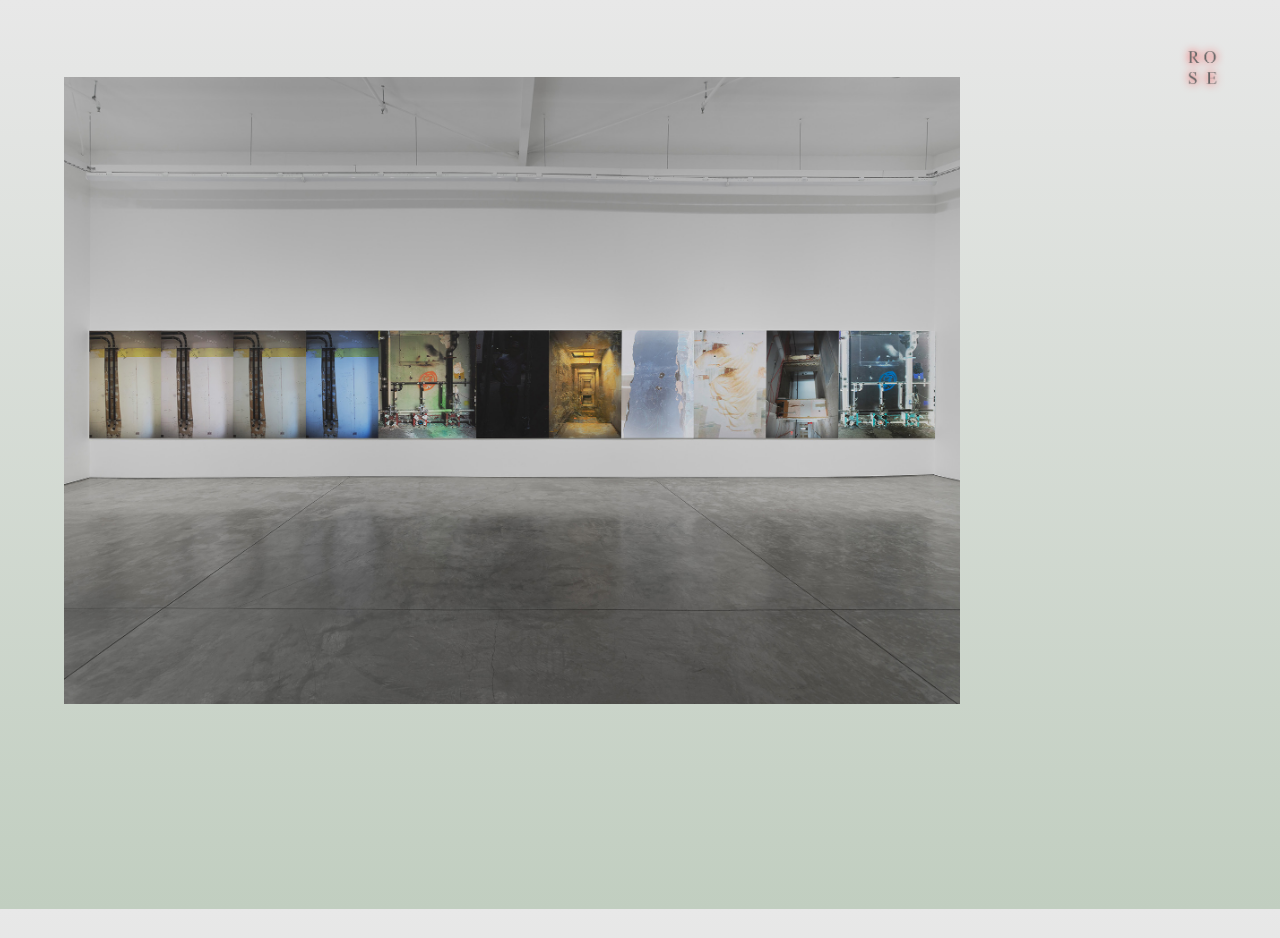
<file: index.html>
<!DOCTYPE html>
<html lang="en">
<head><meta http-equiv="Content-Type" content="text/html; charset=utf-8">
<meta name="Description" content="Rose Marcus - Selected Works">
<meta name="viewport" content="width=device-width, initial-scale=1">
<meta name="apple-mobile-web-app-status-bar-style" content="black-translucent">
<link rel="stylesheet" type="text/css" href="style.css"  id="desktop">
<link rel="icon" type="image/png" href="images/favicon-32x32.png" sizes="32x32" />
<link rel="icon" type="image/png" href="images/favicon-16x16.png" sizes="16x16" />
<script src="js/jquery-3.1.0.js"></script>
<title>Rose Marcus</title>
</head>

<body>

<! Updated October 13 2022 8:38 AM>

<div id="container">
    

<div id="rose">
<img id= "roseimg" src="images/rose.png" width="18%" class="info-tag" onclick="location.href='information.html'">
<img id= "infoimg" src="images/info.png" width="18%" onclick="location.href='information.html'">
</div>

<div id="captionbox">
</div>

<div id="background">
</div>
<div id="infotab-mobile">
<div id=rosemenu-mobile>
<div id="rose-mobile">
<img class="inforose" id= "roseimg-mobile" src="images/rose-mobile.png">
</div>
</div>
</div>





<div id="scroll">

<img src="images/Repro-01.jpg" id="image-127">
<div class="caption" id="num-127">
<i>Repro</i>, installation view<br>
</div>


<img src="images/Repro-05.jpg" id="image-126">
<div class="caption" id="num-126">
<i>Repro (detail)</i>, 2023<br>
Inkjet print on canvas <br>
59 1/4 x 40 in
</div>

<img src="images/Repro-06.jpg" id="image-125">
<div class="caption" id="num-125">
<i>Repro (detail)</i>, 2023<br>
Inkjet print, oil and varnish on canvas <br>
59 1/4 x 40 in 
</div>

<img src="images/Repro-07.jpg" id="image-124">
<div class="caption" id="num-124">
<i>Repro (detail)</i>, 2023<br>
Inkjet print on canvas<br>
59 1/4 x 40 in
</div>

<img src="images/Repro-08.jpg" id="image-123">
<div class="caption" id="num-123">
<i>Repro (detail)</i>, 2023<br>
</div>

<img src="images/Repro-09.jpg" id="image-122">
<div class="caption" id="num-122">
<i>Repro (detail)</i>, 2023<br>
inkjet print on canvas<br>
59 1/4 x 54 in
</div>

<img src="images/Repro-10.jpg" id="image-121">
<div class="caption" id="num-121">
<i>Repro (detail)</i>, 2023<br>
</div>

<img src="images/Repro-11.jpg" id="image-120">
<div class="caption" id="num-120">
<i>Repro (detail)</i>, 2023<br>
Inkjet print on canvas <br>
59 1/4 x 54 in
</div>


<img src="images/01_RM__1.jpg" id="image-119">
<div class="caption" id="num-119">
<i>Negative Bowl</i>, 2023<br>
Inkjet print on archival matte paper, PVC, wood, silk velvet<br>
25 x  18 1/2 in
</div>


<img src="images/fountain_install.jpg" id="image-118">
<div class="caption" id="num-118">
<i>Fountains</i>, installation view<br>
</div>


<img src="images/02_RM_45_1.jpg" id="image-117">
<div class="caption" id="num-117">
<i>Soldier</i>, 2022<br>
Inkjet print on archival matte paper, PVC, acrylic, steel shelf<br>
42 x 28 x 2 in.
</div>

<img src="images/03_RM__1.jpg" id="image-116">
<div class="caption" id="num-116">
<i>Pen and Ink</i> (diptych), 2022<br>
Inkjet print on archival matte canvas, silk velvet, wood <br>
27 x 40 in.
</div>  


<img src="images/04_RM_in_1.jpg" id="image-115">
<div class="caption" id="num-115">
<i>Chips</i>, 2022<br>
Inkjet print on archival matte paper, PVC, wood <br>
65 1/4 x 43 5/8 in.
</div>  

<img class="lazy" data-src="images/05_RM__1.jpg" id="image-114">
<div class="caption" id="num-114">
<i>Guys</i>, 2022<br>
Inkjet print on archival matte paper, PVC, wood <br>
42 x 28 in.
</div>


<img class="lazy" data-src="images/06_RM_nucopy.jpg" id="image-113">
<div class="caption" id="num-113">
<i>Positive Bowl</i>, 2022<br>
Inkjet print on archival matte paper, PVC, wood <br>
36 x 25 in.
</div>

<img class="lazy" data-src="images/07_RM__1.jpg" id="image-112">
<div class="caption" id="num-112">
<i>Belly</i>, 2013-2022<br>
Inkjet print on acrylic, paper, ink <br>
20 x 16 in.
</div>


<img class="lazy" data-src="images/08_RM__1.jpg" id="image-111">
<div class="caption" id="num-111">
<i>Negative Eros</i>, 2022<br>
Inkjet print on archival matte canvas, wood <BR>
54 1/8 x 37 1/2 in.
</div>


<img class="lazy" data-src="images/09_RM_45_1.jpg" id="image-110">
<div class="caption" id="num-110">
<i>Negative Bowl II</i>, 2022<br>
Inkjet print on archival matte paper, silk chiffon, acrylic, steel shelf <BR>
36 x 24 x 2 in.
</div>



<img class="lazy" data-src="images/20210830_NG-WORKS-21_PLH_cropped.jpg" id="image-106">
<div class="caption" id="num-106">
<i>Red Origin</i>, 2021<br>
Print on vinyl with no white ink on architectural glass and brackets <br>
72 x 48 in.
</div>


<img class="lazy" data-src="images/20210830_NG-WORKS-13_PLH_cropped.jpg" id="image-103">
<div class="caption" id="num-103">
<i>2021</i>, 2021<br>
Print on vinyl vinyl with no white ink adhered to architectural glass, frame, 12 x 8 inches.
</div>


 <img class="lazy" data-src="images/rose.jpg" id="image-102">
<div class="caption" id="num-102">
<i>Rose</i>, 2019<br>
Inkjet print, PVC, plexiglass, enamel, velvet<br>
72 x 48 x 1-1/2 in. 
</div>

 <img class="lazy" data-src="images/rose 45.jpg" id="image-101">
<div class="caption" id="num-101">
<i>Rose</i> <br> 
</div>

 <img class="lazy" data-src="images/rose detail.jpg" id="image-100">
<div class="caption" id="num-100">
<i>Rose</i> <br>
</div>

 <img class="lazy" data-src="images/tigers eye.jpg" id="image-99">
<div class="caption" id="num-99">
<i>Tigers Eye</i>, 2019<br>
Inkjet print, PVC, silk chiffon, plywood, screws, tempered glass<br>
52 x 44 x 1-8 in. 
</div>

 <img class="lazy" data-src="images/dove tail joint.jpg" id="image-98">
<div class="caption" id="num-98">
<i>Dove Tail Joint</i>, 2019<br>
Inkjet print, PVC, tempered glass, artist mahogany frame<br>
77-1/2 x 48 x 1 in. 
</div>

 <img class="lazy" data-src="images/dove tail joint detail.jpg" id="image-97">
<div class="caption" id="num-97">
<i>Dove Tail Joint</i> <br>
</div>


 <img class="lazy" data-src="images/hang.jpg" id="image-95">
<div class="caption" id="num-95">
<i>Hang</i>, 2019<br>
Inkjet print, PVC, silk chiffon, screws, tape, marker, plexiglass, artist mahogany frame<br>
51 x 54-1/2 x 2-1/8 in. 
</div>

 <img class="lazy" data-src="images/hang detail 1.jpg" id="image-94">
<div class="caption" id="num-94">
<i>Hang</i> <br>
</div>

 <img class="lazy" data-src="images/eros.jpg" id="image-93">
<div class="caption" id="num-93">
<i>Eros</i>, 2019<br>
Inkjet print, PVC, silk velvet <br>
71-3/4 x 48-1/4 x 1-3/8 in. 
</div>

 <img class="lazy" data-src="images/eros 45.jpg" id="image-92">
<div class="caption" id="num-92">
<i>Eros</i> <br>
</div>

 <img class="lazy" data-src="images/discrimination and harass.jpg" id="image-91">
<div class="caption" id="num-91">
<i>Discrimination and Harass</i>, 2019<br>
Inkjet print, PVC, plexiglass, duct tape, artist mahogany frame<br>
64-1/4 x 52-3/8 x 2 in. 
</div>

 <img class="lazy" data-src="images/discrimination and harass detail.jpg" id="image-90">
<div class="caption" id="num-90">
<i>Discrimination and Harass</i> <br>
</div>

 <img class="lazy" data-src="images/bust.jpg" id="image-89">
<div class="caption" id="num-89">
<i>Bust</i>, 2019<br>
Inkjet print, PVC, silk chiffon, plywood, screws, tempered glass<br>
72 x 48 x 1-1/2 in. 
</div>

<img class="lazy" data-src="images/bust detail 1.jpg" id="image-88">
<div class="caption" id="num-88">
<i>Bust</i>, 2019<br>
Inkjet print, PVC, silk chiffon, plywood, screws, tempered glass<br>
72 x 48 x 1-1/2 in. 
</div>

<img class="lazy" data-src="images/bust detail 2.jpg" id="image-87">
<div class="caption" id="num-87">
<i>Bust</i>, 2019<br>
</div>

<img class="lazy" data-src="images/bust detail 3.jpg" id="image-86">
<div class="caption" id="num-86">
<i>Bust</i>, 2019<br> 
</div>

<img class="lazy" data-src="images/twist.jpg" id="image-104">
<div class="caption" id="num-104">
<i>Twist</i>, 2019<br>
Inkjet print, PVC, plexiglass screws, silk velvet<br>
60 x 40 x 1-1/2 in. 
</div>

<img class="lazy" data-src="images/twist 45.jpg" id="image-103">
<div class="caption" id="num-103">
<i>Twist</i> <br>
</div>

<img class="lazy" data-src="images/twist detail.jpg" id="image-85">
<div class="caption" id="num-85">
<i>Twist</i> <br>
</div>

 <img class="lazy" data-src="images/square hole round peg.jpg" id="image-82">
<div class="caption" id="num-82">
<i>Square hole, round peg</i>, 2019<br>
Inkjet print, PVC, silk velvet, tempered glass<br>
72 x 48 x 1-1/2 in. 
</div>

 <img class="lazy" data-src="images/square hole round peg detail.jpg" id="image-81">
<div class="caption" id="num-81">
<i>Square hole, round peg</i>
</div>

  <img class="lazy" data-src="images/nike.jpg" id="image-80">
<div class="caption" id="num-80">
<i>Nike</i>, 2019<br>
Inkjet print, PVC, plywood, enamel, tempered glass<br>
67-1/4 x 49 x 1-3/8 in. 
</div>


<img class="lazy" data-src="images/nike detail 3.jpg" id="image-78">
<div class="caption" id="num-78">
<i>Nike</i> detail<br>
</div>

<img class="lazy" data-src="images/born again.jpg" id="image-77">
<div class="caption" id="num-77">
<i>Born Again</i>, 2019<br>
Inkjet print, pvc, mahogany artist frame<br>
38-3/4 x 28-7/8 x 2 in.
</div>


<img class="lazy" data-src="images/born again detail 2.jpg" id="image-75">
<div class="caption" id="num-75">
<i>Born Again</i> detail<br>
</div>

<img class="lazy" data-src="images/spur.jpg" id="image-74">
<div class="caption" id="num-74">
<i>Spur</i>, 2019<br>
Inkjet print on adhesive vinyl, glass, screws, OSB, mahogany<br>
78 1/2 x 54 x 3/8 in. 
</div>

<img class="lazy" data-src="images/mahoganny.jpg" id="image-72">
<div class="caption" id="num-72">
<i>Mahoganny</i>, 2019<br>
Inkjet print, glass, wood frame<br>
40 x 30 in.
</div>

<img class="lazy" data-src="images/tail.jpg" id="image-71">
<div class="caption" id="num-71">
<i>Tail</i>, 2019<br>
Inkjet print on adhesive vinyl, expanded PVC, interleaving agent, glass, mahogany<br>
75 3/8 x 51 1/2 in. 
</div>

 <img class="lazy" data-src="images/tail_(branch).jpg" id="image-70">
<div class="caption" id="num-70">
Detail Tail
</div>

 <img class="lazy" data-src="images/tail_(tail).jpg" id="image-69">
<div class="caption" id="num-69">
Detail Tail
</div>

<img class="lazy" data-src="images/with_out.jpg" id="image-68">
<div class="caption" id="num-68">
<i>With Out</i>, 2019<br>
Inkjet print on adhesive vinyl, pvc, silk velvet, glass, interleaving agent, iron frame<br>
76 x 49 in. 
</div>

<img class="lazy" data-src="images/figure_eight_knot.jpg" id="image-67">
<div class="caption" id="num-67">
<i>Figure Eight Knot</i>, 2018<br>
inkjet print on adhesive vinyl, velvet<br>
73 x 49 in. 
</div>

<img class="lazy" data-src="images/kore_core.jpg" id="image-66">
<div class="caption" id="num-66">
<i>Kore, Core</i>, 2018<br>
inkjet print on adhesive vinyl, plexiglass<br>
73 x 49 in. 
</div>

 <img class="lazy" data-src="images/kore_(core)_(face).jpg" id="image-65">
<div class="caption" id="num-65">
Detail Kore, Core
</div>

 <img class="lazy" data-src="images/kore_(core)_(right).jpg" id="image-64">
<div class="caption" id="num-64">
Detail Kore, Core
</div>

 <img class="lazy" data-src="images/kore_(core)_(top).jpg" id="image-63">
<div class="caption" id="num-63">
Detail Kore, Core
</div>

<img class="lazy" data-src="images/30000_pounds.jpg" id="image-62">
<div class="caption" id="num-62">
<i>35,000 Pounds</i>, 2018<br>
inkjet print on adhesive vinyl, plexiglass<br>
96 x 60.5 in. 
</div>

 <img class="lazy" data-src="images/35,000_pounds_(abstract_1).jpg" id="image-61">
<div class="caption" id="num-61">
Detail 35,000 Pounds
</div>

<img class="lazy" data-src="images/35,000_pounds_(blue_line).jpg" id="image-60">
<div class="caption" id="num-60">
Detail 35,000 Pounds
</div>

<img class="lazy" data-src="images/star.jpg" id="image-59">
<div class="caption" id="num-59">
<i>Star</i>, 2018<br>
inkjet print on adhesive vinyl, glass<br>
73 x 49 in. 
</div>

 <img class="lazy" data-src="images/star_(butt).jpg" id="image-58">
<div class="caption" id="num-58">
Detail Star
</div>

 <img class="lazy" data-src="images/star_(hand).jpg" id="image-57">
<div class="caption" id="num-57">
Detail Star
</div>

 <img class="lazy" data-src="images/star_(left).jpg" id="image-56">
<div class="caption" id="num-56">
Detail Star
</div>

 <img class="lazy" data-src="images/star_(middle).jpg" id="image-55">
<div class="caption" id="num-55">
Detail Star
</div>

<img class="lazy" data-src="images/kore_stage.jpg" id="image-54">
<div class="caption" id="num-54">
<i>Kore, Stage</i>, 2018<br>
inkjet print on adhesive vinyl, glass<br>
50 x 40 in. 
</div>

<img class="lazy" data-src="images/gw (double you).jpg" id="image-53">
<div class="caption" id="num-53">
<i>GW (Double You)</i>, 2017<br>
inkjet print on adhesive vinyl, plexiglass, velvet<br>
69 x 67 in. 
</div>

<img class="lazy" data-src="images/gw (double you)_detail.jpg" id="image-52">
<div class="caption" id="num-52">
Detail GW (Double You)
</div>

<img class="lazy" data-src="images/gw_(double_you)_(bottom).jpg" id="image-51">
<div class="caption" id="num-51">
Detail GW (Double You)
</div>


<img class="lazy" data-src="images/gw (oi).jpg" id="image-50">
<div class="caption" id="num-50">
<i>GW (O I)</i>, 2017<br>
inkjet print on adhesive vinyl, plexiglass, velvet<br>
49 x 66 in. 
</div>

<img class="lazy" data-src="images/gw_(oi)_(detail_1).jpg" id="image-49">
<div class="caption" id="num-49">
Detail GW_(OI)
</div>

<img class="lazy" data-src="images/gw_(oi)_(tire).jpg" id="image-48">
<div class="caption" id="num-48">
Detail GW_(OI)
</div>

<img class="lazy" data-src="images/tony tory model.jpg" id="image-47">
<div class="caption" id="num-47">
<i>Tony (Tory)</i>, 2017<br>
Inkjet print on adhesive vinyl, pvc, plexi-glass, silk chiffon, iron frame<br>
65.5 x 49.5 in.
</div>

<img class="lazy" data-src="images/tony_(tory)_(face).jpg" id="image-46">
<div class="caption" id="num-46">
Detail Tony (Tory)
</div>

<img class="lazy" data-src="images/tony_(tory)_(detail_left).jpg" id="image-45">
<div class="caption" id="num-45">
Detail Tony (Tory)
</div>

<img class="lazy" data-src="images/tony_(tory)_(detail_right).jpg" id="image-44">
<div class="caption" id="num-44">
Detail Tony (Tory)
</div>

<img class="lazy" data-src="images/tony_(her).jpg" id="image-43">
<div class="caption" id="num-43">
<i>Tony (Her)</i>, 2017<br>
Inkjet print on adhesive vinyl, plexiglass, pvc, velvet and angle iron frame<br>
73 x 49 in. 
</div>

<img class="lazy" data-src="images/imagine_(fall).jpg" id="image-42">
<div class="caption" id="num-42">
<i>Imagine (fall)</i>, 2016<br>
pvc, glass, inkjet print on adhesive vinyl, aluminum frame<br>
96 x 72 in.
</div>

<img class="lazy" data-src="images/central_park_(bench_man).jpg" id="image-41">
<div class="caption" id="num-41">
<i>Central Park (Bench Man)</i>, 2017<br>
Inkjet print on adhesive vinyl, pvc and velvet with iron frame<br>
85 x 85 in. 
</div>


<img class="lazy" data-src="images/imagine_(legs_2).jpg" id="image-40">
<div class="caption" id="num-40">
<i>Imagine (Legs II)</i>, 2017<br>
Inkjet print on adhseive vinyl, pvc, silk velvet<br>
97 x 49 in. 
</div>

<img class="lazy" data-src="images/mass_moca.jpg" id="image-39">
<div class="caption" id="num-39">
<i>In the Abstract</i><br> 
group exhibition curated by Susan Cross<br>
Mass MoCA, North Adams, MA 2017 
</div>

<img class="lazy" data-src="images/frieze_london.jpg" id="image-38">
<div class="caption" id="num-38">
Frieze London, solo presentation<br> 
Night Gallery<br>
London, England 2016
</div>

<img class="lazy" data-src="images/imagine_(fields_2).jpg" id="image-37">
<div class="caption" id="num-37">
<i>Imagine (Fields II)</i>, 2017<br>
inkjet print with no white ink on glass, aluminum frame<br>
73 x 49 in. 
</div>

<img class="lazy" data-src="images/imagine_(fields).jpg" id="image-36">
<div class="caption" id="num-36">
<i>Imagine (Fields I)</i>, 2017<br>
inkjet print with no white ink on glass, aluminum frame<br>
73 x 49 in. 
</div>

<img class="lazy" data-src="images/no_title.jpg" id="image-35">
<div class="caption" id="num-35">
</div>

<img class="lazy" data-src="images/imagine_(watch).jpg" id="image-33">
<div class="caption" id="num-33">
<i>Imagine (watch)</i>, 2016<br>
glass, inkjet print with no white ink, aluminum frame<br>
72 x 48 in.
</div>


<img class="lazy" data-src="images/imagine_(heel_2).jpg" id="image-32">
<div class="caption" id="num-32">
<i>Imagine (heel) II</i>, 2016<br>
glass, inkjet print with no white ink and adhesive vinyl, aluminum frame
<br>
72 x 48 in.
</div>



<img class="lazy" data-src="images/imagine_(race).jpg" id="image-30">
<div class="caption" id="num-30">
<i>Imagine (race)</i>, 2016<br>
pvc, plexiglass, silk, inkjet print on adhesive vinyl, iron frame<br>
72 x 48 in.
</div>


<img class="lazy" data-src="images/imagine_(legs).jpg" id="image-29">
<div class="caption" id="num-29">
<i>Imagine (legs)</i>, 2016<br>
pvc, velvet, leather, silk, Inkjet print on adhesive vinyl, iron frame<br>
72 x 48 in.
</div>


<img class="lazy" data-src="images/imagine.jpg" id="image-28">
<div class="caption" id="num-28">
<i>Imagine</i><br> 
solo exhibition at And Now<br>
Dallas TX , 2016
</div>


<img class="lazy" data-src="images/imagine_install.jpg" id="image-27">
<div class="caption" id="num-27">
<i>Imagine</i><br> 
solo exhibition at And Now<br>
Dallas TX , 2016
</div>


<img class="lazy" data-src="images/imagine_diptyque.jpg" id="image-26">
<div class="caption" id="num-26">
<i>Imagine</i><br> 
solo exhibition at And Now<br>
Dallas TX , 2016
</div>

<img class="lazy" data-src="images/andnow_jan2016_027.jpg" id="image-119">
<div class="caption" id="num-119">
<i>Imagine</i><br> 
solo exhibition at And Now<br>
Dallas TX , 2016
</div>



<img class="lazy" data-src="images/central_park_(umbrella).jpg" id="image-25">
<div class="caption" id="num-25">
<i>Central Park (Umbrella)</i>, 2017<br>
inkjet print on adhesive vinyl, plexiglass, pvc, silk chiffon<br>
49 x 73 in.
</div>


<img class="lazy" data-src="images/met_(muse_with_hardware).jpg" id="image-24">
<div class="caption" id="num-24">
<i> Met (Muse with hardware)</i>, 2016<br>
Inkjet print on plexi with no white ink and aluminum frame<br>
50-1/2 x 74-1/2 in
</div>


<img class="lazy" data-src="images/met_(muse_with_dream).jpg" id="image-23">
<div class="caption" id="num-23">
<i> Met (Muse with dream)</i>, 2016<br>
Inkjet print on plexi with no white ink and aluminum frame<br>
49-1/2 x 33-1/2 in.
</div>


<img class="lazy" data-src="images/met_(flight_with_ii).jpg" id="image-22">
<div class="caption" id="num-22">
<i> Met (Flight with II)</i>, 2016<br>
Inkjet print on plexi with no white ink and aluminum frame<br>
74-1/2 x 50-1/2 in.
</div>


<img class="lazy" data-src="images/met_(flight_with).jpg" id="image-21">
<div class="caption" id="num-21">
<i> Met (Flight with)</i>, 2016<br>
Inkjet print on plexi with no white ink and aluminum frame<br>
74-1/2 x 50-1/2 in.
</div>


<img class="lazy" data-src="images/met_(flight_with_everything).jpg" id="image-20">
<div class="caption" id="num-20">
<i> Met (Fight with everything)</i>, 2016<br>
Inkjet print on plexi with no white ink and aluminum frame<br>
74-1/2 x 50-1/2 in.
</div>


<img class="lazy" data-src="images/met_(plinth).jpg" id="image-19">
<div class="caption" id="num-19">
<i> Met (plinth)</i>, 2016<br>
Inkjet print on plexi with no white ink and aluminum frame<br>
33-1/2 x 49-1/2 in
</div>


<img class="lazy" data-src="images/taxi.jpg" id="image-18">
<div class="caption" id="num-18">
<i>Taxi</i>, 2016<br>
Inkjet print on adhesive vinyl, Sintra, weather stripping and silk<br>
50 x 48 in.
</div>


<img class="lazy" data-src="images/imagine_(three_riders_3).jpg" id="image-17">
<div class="caption" id="num-17">
<i>Imagine (Three Riders III)</i>, 2016<br>
Inkjet print on adhesive vinyl, Sintra, silk on iron frame<br>
</div>


<img class="lazy" data-src="images/imagine_(corots_field_2).jpg" id="image-16">
<div class="caption" id="num-16">
<i>Imagine (Corot's Field #2)</i>, 2017<br>
inket print with no white ink on glass, poster frame<br>
8 x 12 in.
</div>


<img class="lazy" data-src="images/imagine_(corots_field_1).jpg" id="image-15">
<div class="caption" id="num-15">
<i>Imagine (Corot's Field #2)</i>, 2017<br>
inket print with no white ink on glass, poster frame<br>
8 x 12 in.
</div>


<img class="lazy" data-src="images/central_park_(three_riders_motherwell).jpg" id="image-14">
<div class="caption" id="num-14">
<i>Central Park (Three Riders, Motherwell)</i>, 2015<br>
Inkjet print on adhesive vinyl, BC plywood, silk chiffon, plexiglass<br>
72 x 60 in. 
</div>


<img class="lazy" data-src="images/central_park_(arm_arc).jpg" id="image-13">
<div class="caption" id="num-13">
<i>Central Park (Arm arc)</i>, 2015<br>
Inkjet print on adhesive vinyl, BC plywood, silk chiffon<br>
60 x 48 in.
</div>


<img class="lazy" data-src="images/central_park_(imagine_with_girls).jpg" id="image-12">
<div class="caption" id="num-12">
<i>Central Park (Imagine with girls)</i>, 2015<br>
inkjet print on adhesive vinyl, bc plywood, plexiglass, weather stripping<br>
72 x 48 in. 
</div>


<img class="lazy" data-src="images/the_four_seasons_install.jpg" id="image-11">
<div class="caption" id="num-11">
<i>The Four Seasons</i><br> 
solo exhibition at Night Gallery<br>
Los Angeles, CA, 2015
</div>


<img class="lazy" data-src="images/seagrams_(camera).jpg" id="image-10">
<div class="caption" id="num-10">
<i>Seagrams (Camera)</i>, 2015<br>
Inkjet print on adhesive vinyl, BC plywood<br>
60 x 48 in. 
</div>


<img class="lazy" data-src="images/seagrams_(couple_memory).jpg" id="image-9">
<div class="caption" id="num-9">
<i>Seagrams (couple memory)</i>, 2015<br>
Inkjet print on adhesive vinyl, BC plywood<br>
72 x 48 in. 
</div>



<img class="lazy" data-src="images/central_park_(two_walkers_three_kinds_of_marks).jpg" id="image-8">
<div class="caption" id="num-8">
<i>Central Park (two walkers, three kinds of marks)</i>, 2015<br>
Inkjet print on adhesive vinyl, BC plywood, silk two-tone velvet<br>
48 x 36 in
</div>
 

<img class="lazy" data-src="images/the_four_seasons_install_2.jpg" id="image-7">
<div class="caption" id="num-7">
<i>The Four Seasons</i><br> 
solo exhibition at Night Gallery<br>
Los Angeles, CA, 2015
</div>

<img class="lazy" data-src="images/no_title_2.jpg" id="image-6">
<div class="caption" id="num-6">
</div>


<img class="lazy" data-src="images/seagrams_(couple).jpg" id="image-5">
<div class="caption" id="num-5">
<i>Seagrams (Couple)</i>, 2015<br>
Inkjet print on adhesive vinyl, BC plywood, sintra, silk chiffon<br>
72 x 48 in
</div>

<img class="lazy" data-src="images/central_park_(nice_work).jpg" id="image-4">
<div class="caption" id="num-4">
<i>Central Park (Nice Work)</i>, 2015<br>
Inkjet print on adhesive vinyl, BC plywood, two-tone silk velvet<br>
60 x 48 in. 
</div>

<img class="lazy" data-src="images/the_four_seasons_install_3.jpg" id="image-3">
<div class="caption" id="num-3">
<i>The Four Seasons</i><br> 
solo exhibition at Night Gallery<br>
Los Angeles, CA, 2015
</div>

<img class="lazy" data-src="images/central_park_(winter_monument).jpg" id="image-2">
<div class="caption" id="num-2">
<i>Central Park (Winter monument)</i>, 2015<br>
Inkjet print on adhesive vinyl, BC plywood, plexiglass<br>
48 x 42 in. 
</div>


<img class="lazy" data-src="images/seagrams_(glasses).jpg" id="image-1">
<div class="caption" id="num-1">
<i>Seagrams (Glasses)</i>, 2015<br>
Adhesive vinyl on freestanding wall<br>
96 x 126 x 14.5 in. 
</div>


<img class="lazy" data-src="images/IMG_5803_1.jpg" id="image-120">
<div class="caption" id="num-120">
<i>At Your Fingertips</i>, solo exhibition at David Peterson Gallery, Minneapolis, MN, 2014<br>
</div>


<img class="lazy" data-src="images/IMG_5811_6.jpg" id="image-121">
<div class="caption" id="num-121">
<i>At Your Fingertips</i>, solo exhibition at David Peterson Gallery, Minneapolis, MN, 2014<br>
</div>

<img class="lazy" data-src="images/IMG_5796.jpg" id="image-122">
<div class="caption" id="num-122">
<i>Waiting profile (getting/putting a lid on it)</i>, 2014<br>
Inkjet print on bond paper, frame, black velvet, dimensions variable<br>
</div>

<img class="lazy" data-src="images/IMG_5816.jpg" id="image-123">
<div class="caption" id="num-123">
<i>Waiting profile (shouldering)</i>, 2014<br>
Inkjet print on bond paper, frame, black velvet, dimensions variable<br>
</div>

<img class="lazy" data-src="images/IMG_5786_4.jpg" id="image-124">
<div class="caption" id="num-124">
<i>Smoking profile (The Witch)</i>, 2014<br>
Broomsticks, aluminum foil, shoe polish, silver leaf, metallic pigment, MDF<br>
</div>


<img class="lazy" data-src="images/IMG_5778_3.jpg" id="image-125">
<div class="caption" id="num-125">
<i>Lost Gloves 2013-2014</i>, 2014<br> 17 found gloves<br>
</div>

<img class="lazy" data-src="images/EPFP-0.jpg" id="image-126">
<div class="caption" id="num-126">
<i>March</i>, solo exhibition at Eli Ping Frances Perkins, New York, NY, 2014<br>
</div>

<img class="lazy" data-src="images/EPFP-01.jpg" id="image-127">
<div class="caption" id="num-127">
<i>Burghers</i>, 2014,
<br>inkjet print on adhesive vinyl, 53 x 80 in<br>
</div>

<img class="lazy" data-src="images/EPFP-02.jpg" id="image-128">
<div class="caption" id="num-128">
<i>We are on it working ground up</i>, 2014<br> inkjet print on adhesive vinyl, 80 x 53 in<br>
</div>

<img class="lazy" data-src="images/EPFP-03.jpg" id="image-129">
<div class="caption" id="num-129">
<i>Observation deck</i>, 2014<br> inkjet print on adhesive vinyl, 53 x 80 in<br>
</div>


<img class="lazy" data-src="images/KMG-01.jpg" id="image-130">
<div class="caption" id="num-130">
<i>Empire</i>, solo exhibition at Know More Games, New York, NY, 2014<br>
</div>

<img class="lazy" data-src="images/KMG-02.jpg" id="image-131">
<div class="caption" id="num-131">
<i>Empire</i>, solo exhibition at Know More Games, New York, NY, 2014<br>
</div>

<img class="lazy" data-src="images/owt_(soft_walk).jpg" id="image-31">
<div class="caption" id="num-31">
<i>OWT (Soft Walk)</i>, 2014<br>
Inkjet print on paper, aluminum frame<br>
36 x 24 in.
</div>

<img class="lazy" data-src="images/WE-1.jpg" id="image-134">
<div class="caption" id="num-134">
<i>Wits End<i>, solo exhibition at Eli Ping, New York, NY, 2012<br>
</div>


<img class="lazy" data-src="images/WE-2.jpg" id="image-135">
<div class="caption" id="num-135">
<i>Wits End<i>, solo exhibition at Eli Ping, New York, NY, 2012<br>
</div>


<img class="lazy" data-src="images/WE-3.jpg" id="image-136">
<div class="caption" id="num-136">
<i>Wits End<i>, solo exhibition at Eli Ping, New York, NY, 2012<br>
</div>

<img class="lazy" data-src="images/WE-4.jpg" id="image-137">
<div class="caption" id="num-137">
<i>Wits End<i>, solo exhibition at Eli Ping, New York, NY, 2012<br>
</div>


<img class="lazy" data-src="images/Wits-End-03.jpg" id="image-139">
<div class="caption" id="num-139">
<i>Wits End<i>, solo exhibition at Eli Ping, New York, NY, 2012<br>
</div>

<img class="lazy" data-src="images/Wits-End-02.jpg" id="image-140">
<div class="caption" id="num-140">
<i>Wits End<i>, solo exhibition at Eli Ping, New York, NY, 2012<br>
</div>

<img class="lazy" data-src="images/Wits-End-01.jpg" id="image-141">
<div class="caption" id="num-141">
<i>Wits End<i>, solo exhibition at Eli Ping, New York, NY, 2012<br>
</div>

<img class="lazy" data-src="images/WE-5.jpg" id="image-138">
<div class="caption" id="num-138">
<i>Wits End<i>, solo exhibition at Eli Ping, New York, NY, 2012<br>
</div>


</div>
</div>





<script>

$(document).ready(function() {

if( /Android|webOS|iPhone|iPad|iPod|BlackBerry|IEMobile|Opera Mini/i.test(navigator.userAgent) ) {

   changeCSS('mobile.css', 0);
   mobile = true;
   
   
}else{
  $("#captionbox").append($(".caption"));
}

});

    

 var scroll = document.querySelector('#scroll');
    
 document.addEventListener("DOMContentLoaded", function() {
  var lazyloadImages = document.querySelectorAll("img.lazy");    
  var lazyloadThrottleTimeout;
  
  function lazyload () {
    if(lazyloadThrottleTimeout) {
      clearTimeout(lazyloadThrottleTimeout);
    }    
    
    lazyloadThrottleTimeout = setTimeout(function() {
        var scrollTop = scroll.scrollTop;
        lazyloadImages.forEach(function(img) {
        	console.log(img.offsetTop, (window.innerHeight + scrollTop + 2200));
            if(img.offsetTop < (window.innerHeight + scrollTop + 2200)) {
              img.src = img.dataset.src;
              img.classList.remove('lazy');
                
            }
        });
       
    }, 20);
  }

  scroll.addEventListener("scroll", lazyload)
  window.addEventListener("resize", lazyload);
  window.addEventListener("orientationChange", lazyload);
 
});
       


$('#rose-mobile').css('cursor','pointer');
$(document).on('click', '#rose-mobile',  function(event) {
   window.location.href = "http://rosemarcus.art/information.html";
});


var mobile = false;

function changeCSS(cssFile, cssLinkIndex) {

    var oldlink = document.getElementsByTagName("link").item(cssLinkIndex);

    var newlink = document.createElement("link");
    newlink.setAttribute("rel", "stylesheet");
    newlink.setAttribute("type", "text/css");
    newlink.setAttribute("href", "mobile.css");

    document.getElementsByTagName("head").item(0).replaceChild(newlink, oldlink);
}






 var imagetargets = ["#image-1",
"#image-2",
"#image-3",
"#image-4",
"#image-5",
"#image-6",
"#image-7",
"#image-8",
"#image-9",
"#image-10",
"#image-11",
"#image-12",
"#image-13",
"#image-14",
"#image-15",
"#image-16",
"#image-17",
"#image-18",
"#image-19",
"#image-20",
"#image-21",
"#image-22",
"#image-23",
"#image-24",
"#image-25",
"#image-26",
"#image-27",
"#image-28",
"#image-29",
"#image-30",
"#image-31",
"#image-32",
"#image-33",
"#image-34",
"#image-35",
"#image-36",
"#image-37",
"#image-38",
"#image-39",
"#image-40",
"#image-41",
"#image-42",
"#image-43",
"#image-44",
"#image-45",
"#image-46",
"#image-47",
"#image-48",
"#image-49",
"#image-50",
"#image-51",
"#image-52",
"#image-53",
"#image-54",
"#image-55",
"#image-56",
"#image-57",
"#image-58",
"#image-59",
"#image-60",
"#image-61",
"#image-62",
"#image-63",
"#image-64",
"#image-65",
"#image-66",
"#image-67",
"#image-68",
"#image-69",
"#image-70",
"#image-71",
"#image-72",
"#image-73",
"#image-74",
"#image-75",
"#image-76",
"#image-77",
"#image-78",
"#image-79",
"#image-80",
"#image-81",
"#image-82",
"#image-83",
"#image-84",
"#image-85",
"#image-86",
"#image-87",
"#image-88",
"#image-89",
"#image-90",
"#image-91",
"#image-92",
"#image-93",
"#image-94",
"#image-95",
"#image-96",
"#image-97",
"#image-98",
"#image-99",
"#image-100",
"#image-101",
"#image-102",
"#image-103",
"#image-104",
"#image-105",
"#image-106",
"#image-107",
"#image-108",
"#image-109",
"#image-110",
"#image-111",
"#image-112",
"#image-113",
"#image-114",
"#image-115",
"#image-116",
"#image-117",
"#image-118",
"#image-119",
"#image-120",
"#image-121",
"#image-122",
"#image-123",
"#image-124",
"#image-125",
"#image-126",
"#image-127",
"#image-128",
"#image-129",
"#image-130",
"#image-131",
"#image-132",
"#image-133",
"#image-134",
"#image-135",
"#image-136",
"#image-137",
"#image-138",
"#image-139",
"#image-140",
"#image-141",
"#image-142",
"#image-143",
"#image-144",
"#image-145",
"#image-146",
"#image-147",
"#image-148",
"#image-149",
"#image-150",
"#image-151",
"#image-152",
"#image-153",
"#image-154",
"#image-155",
"#image-156",
"#image-157",
"#image-158",
"#image-159",
"#image-160",
"#image-161",
"#image-162",
"#image-163",
"#image-164",
"#image-165",
"#image-166",
"#image-167",
"#image-168",
"#image-169",
"#image-170",
"#image-171",
"#image-172",
"#image-173",
"#image-174",
"#image-175",
"#image-176",
"#image-177",
"#image-178",
"#image-179",
"#image-180",
"#image-181",
"#image-182",
"#image-183",
"#image-184",
"#image-185",
"#image-186",
"#image-187",
"#image-188",
"#image-189",
"#image-190",
"#image-191",
"#image-192",
"#image-193",
"#image-194",
"#image-195",
"#image-196",
"#image-197",
"#image-198",
"#image-199"]


$(document).mousemove(function(){

if (mobile == false) {	

$("#rose").mouseenter(function(){
    $("#roseimg").css("display", "none");
    $("#infoimg").css("display", "inline-block");
})

$("#rose").mouseleave(function(){
    $("#roseimg").css("display", "inline-block");
    $("#infoimg").css("display", "none");
	
	})
}

})


$(document).ready(function () {








    if (mobile == false) {
        
         var a = $(window).scrollTop();
 a = 0;
 var angle = 0;
 



            jQuery.each(imagetargets, function(i, val) {
            jQuery(val).mouseenter(function(){
       
	        var indexx = imagetargets.indexOf(val) +1; 
	         $("#num-" + indexx).css("visibility","visible");
    	      var captionHeight = document.getElementById('captionbox').clientHeight;
            });  
        });

    
        jQuery.each(imagetargets, function(i, val) {
            
           jQuery(val).mouseleave(function(){
            var indexx = imagetargets.indexOf(val) +1; 
    	    $("#num-" + indexx).css("visibility","hidden");
            });  
        
            
        });
    
    
    
        for (i = 1; i<199; i++) {
        var actualheight = $('#num-' + i).height();
        var newposition = actualheight*5;
        $('#num' + i).css("bottom", newposition + "px");}

    } else {
        
        
        
        
    }

})



</script>

</body>
</html>
</file>
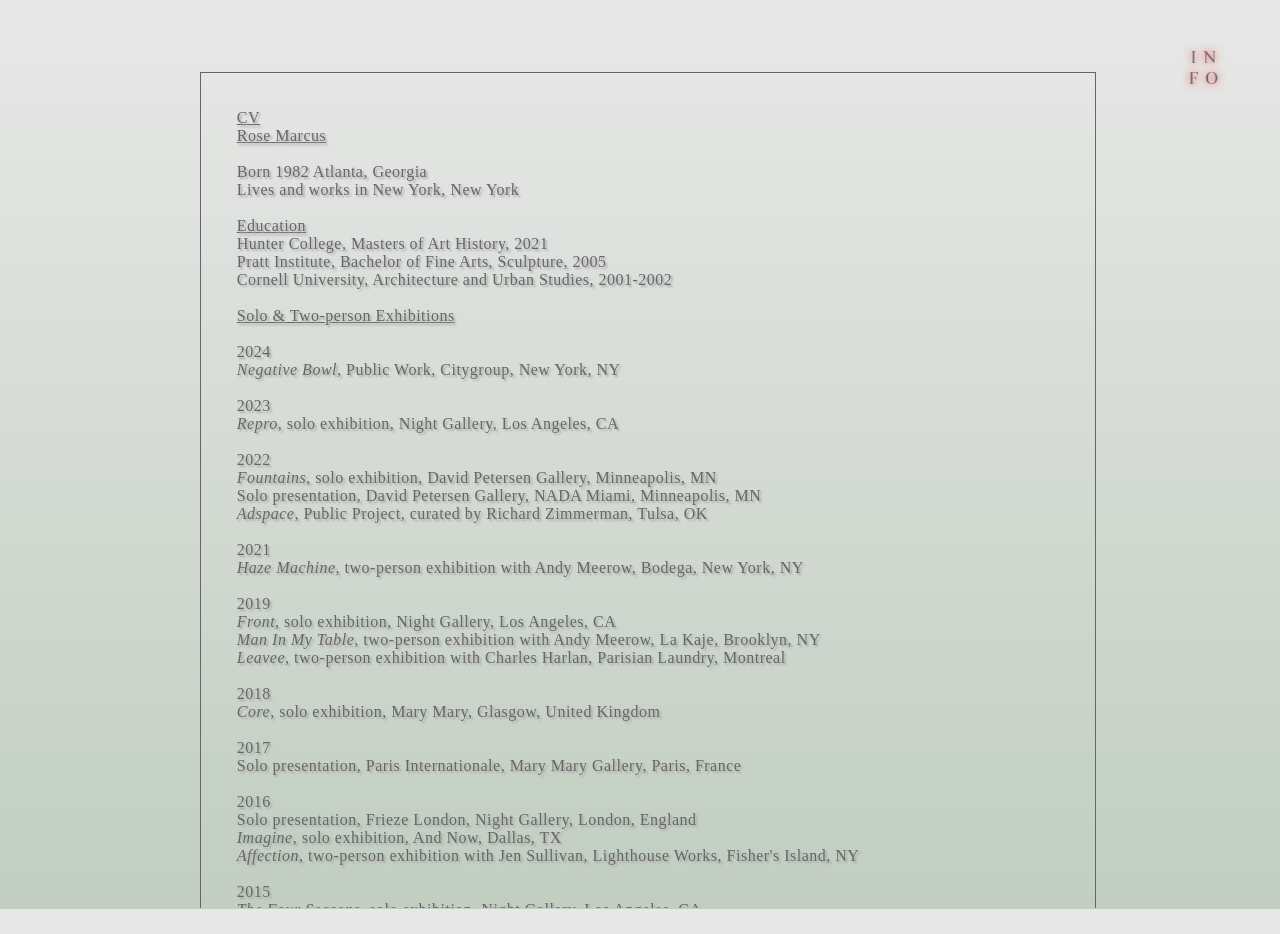
<file: information.html>
<html>
<head><meta http-equiv="Content-Type" content="text/html; charset=utf-8">


<link rel="stylesheet" type="text/css" href="information.css"  id="desktop">
<link rel="icon" type="image/png" href="images/favicon-32x32.png" sizes="32x32" />
<link rel="icon" type="image/png" href="images/favicon-16x16.png" sizes="16x16" />
<meta name="viewport" content="width=device-width, initial-scale=1">
<meta name="apple-mobile-web-app-status-bar-style" content="black-translucent">
<script src="js/jquery-3.1.0.js"></script>
<title>Rose Marcus</title>
</head>

<body>
<! Updated April 15 2020 4:54 PM>

<div id ="container">
<div id="rose">
<img id= "roseimg" src="images/rose.png" width="18%" class="info-tag" onclick="location.href='index.html'">
<img id= "infoimg" src="images/info.png" width="18%">
</div>

<div id="background">
</div>
<div id="infotab-mobile">
<div id=rosemenu-mobile>
<div id="rose-mobile">
<img class="inforose" id= "roseimg-mobile" src="images/rose-mobile.png">
</div>
</div>
</div>


<div id="scroll-cv">
<div id="cv-box">
<div class="cv-body">
    
        <u>CV</u><br>
<u>Rose Marcus</u><br><br>

Born 1982 Atlanta, Georgia<br>
Lives and works in New York, New York<br><br>

<u>Education</u><br>
Hunter College, Masters of Art History, 2021<br> 
Pratt Institute, Bachelor of Fine Arts, Sculpture, 2005<br>
Cornell University, Architecture and Urban Studies, 2001-2002<br><br>

<u>Solo & Two-person Exhibitions</u><br><br>
2024<br>
<i>Negative Bowl</i>, Public Work, Citygroup, New York, NY <br>

<br>2023<br>
<a href="https://www.nightgallery.ca/viewing-room/rose-marcus#tab:thumbnails"><i>Repro</i>, solo exhibition, Night Gallery, Los Angeles, CA</a><br>

<br>2022<br>
<a href="https://davidpetersengallery.com/exhibitions/fountains/"><i>Fountains</i>, solo exhibition, David Petersen Gallery, Minneapolis, MN</a><br>
Solo presentation, David Petersen Gallery, NADA Miami, Minneapolis, MN<br>
<i>Adspace</i>, Public Project, curated by Richard Zimmerman, Tulsa, OK<br>

<br> 2021 <br>
<a href="https://derosia.nyc/exhibitions/haze-machine"><i>Haze Machine</i>, two-person exhibition with Andy Meerow, Bodega, New York, NY</a><br>

<br>2019<br>
<a href="http://www.nightgallery.ca/exhibitions/rose-marcus2"><i>Front</i>, solo exhibition, Night Gallery, Los Angeles, CA </a><br>
<a href="https://lakaje.hotglue.me/?Man%20In%20my%20Table"><i>Man In My Table</i>, two-person exhibition with Andy Meerow, La Kaje, Brooklyn, NY</a><br>
<a href="https://www.parisianlaundry.com/en/exhibitions/leavee"><i>Leavee</i>, two-person exhibition with Charles Harlan, Parisian Laundry, Montreal</a><br><Br>

2018 <br>
<a href="https://www.marymarygallery.co.uk/programme/core/"><i>Core</i>, solo exhibition, Mary Mary,  Glasgow, United Kingdom</a><Br><br>

2017 <br>
Solo presentation, Paris Internationale, Mary Mary Gallery, Paris, France  <Br><Br>

2016 <br>
<a href="http://nightgallery.ca/event.php?id=199">Solo presentation, Frieze London, Night Gallery, London, England</a><br>
<a href="http://www.andnow.biz/rose-marcus-0"><i>Imagine</i>, solo exhibition, And Now, Dallas, TX</a><br>
<i>Affection</i>, two-person exhibition with Jen Sullivan, Lighthouse Works, Fisher's Island, NY<br><br>

2015<br>
<a href="http://www.nightgallery.ca/exhibitions/rose-marcus"> <i>The Four Seasons</i>, solo exhibition, Night Gallery, Los Angeles, CA</a><br><br>

2014<br>
<a href="http://knowmoregames.com/Rose-Marcus"><i>Empire</i>, solo exhibition, Know More Games, Brooklyn, NY<br></a>
<i>March</i>, solo exhibition, Eli Ping Frances Perkins, New York, NY<br>
<a href="http://davidpetersengallery.com/at-your-fingertips/"><i>At Your Fingertips</i>, solo exhibition, David Peterson Gallery,  Minneapolis, MN </a><br><br>

2012<br>  
NADA Art Fair, solo presentation, Eli Ping Gallery, Miami, FL<br>
<i>Wits End</i>, solo exhibition, Eli Ping, New York, NY<br><br>

2009<br>
<i>Cavepainting</i>, two-person exhibition with Alexi Brown-Schmidt, The Contemporary Arts Center, Atlanta, GA<br><br> 

<u>Group Exhibitions & Presentations</u><br><br>


2025<br>
<i>F R I D G E</i>, curated by Alex Stern, Pio Pico, Los Angeles, CA <br><br>

2024<br>
<i>Is it Real</i>, curated by Sara Highnite, Dallas TX<br>
<i>Iteration and Reproduction</i>, curated by Phil Chang, The Fulcrum Press, Los Angeles, CA<br>
<i>Somnambulism</i>, As it Stands, Los Angeles, CA<br>
<i>Weaveworld</i>, curated by Jacques Vidal, Bracket Creek, Bozeman, MT<br><br>


2023<br>
<i>A Sofa under My Painting</i>, curated by Alex Stern and Federico Spading, Pio Pico, Los Angeles, CA<br><br>

2020<br>
<i>Majeure Force</i>, Night Gallery, Los Angeles, CA<br>
<i>Shared Artists Copies</i>, organized by Carlos Reyes, New York, NY<br>
<i>An Artist Age Mess</i>, Bodega, New York, NY<br>
<i>01102020</i>, Fisher Parrish Gallery, Brooklyn, New York<br><br>

2019<br>
<i>Shallow Mirror High Tower</i>, curated by Loreta Lomargese, Arsenal Contemporary, New York, NY<br>
Independent Art Fair, presentation, Night Gallery, New York, NY<br><br>

2018<br>
<a href="http://kimberly-klark.com/devotion-how-sitting-on-the-floor-at-the-store-reminded-me-weaknesses-show-strength/">
<i>Devotion: How Sitting on the Floor at the Store Reminded Me Weaknesses Show Strength</i>, curated by Jordan Barse, Kimberly Klark, Brooklyn, NY</a><br>
Condo, three-person exhibition, Mitchell Algus Gallery, New York, NY<br>
Frieze London presentation, Mary Mary Gallery, London, UK<br><br>

2017<br>
<a href="http://davidpetersengallery.com/windows/"></a><i>Windows</i>, David Petersen gallery, organized by Adam Marnie, Minneapolis, MN
<a href="https://commons.pratt.edu/prattfinearts/alumni-show-dekalb/"></a><br>
<i>Camerado, this is no Book</i>, curated by Jenni Crain, Alumni survey exhibition,Pratt Institute, Brooklyn, NY </a><br>
<a href="http://thereinstitute.com/sub%20html/shows/7-22-17%20Amy%20Richard/7-22-17%20main.html"><i>Webatuck Vuitton</i>, curated by Carol Reyes, The Reinstitute, Millerton, NY </a><br>
<a href="https://www.simonleegallery.com/exhibitions/35/"><i>Metropolis</i>, curated by James Shaeffer, Simon Lee Gallery, NY</a><br>
<a href="http://www.parisianlaundry.com/en/exhibitions/atmospheres-of-form"><i>Atmospheres of Form</i>, curated by Megan Bradley, Parisian Laundry, Montreal, Canada</a><br>
<a href="https://massmoca.org/event/in-the-abstract/"><i>In the Abstract</i>, curated by Susan Cross, Mass MOCA, North Adams, MA</a><br>
<a href="https://www.themoderninstitute.com/exhibitions/the-gap-between-the-fridge-and-the-cooker-2017-01-27/5841/"><i>The Gap Between the Fridge and the Cooker</i>, The Modern Institute, Glasgow, Scotland</a><br>
Booth presentation, David Petersen Gallery, NADA, New York, NY<br>
<a href="http://www.nightgallery.ca/fairs/nada-new-york">Booth presentation, Night Gallery, NADA, New York, NY</a><br>
<a href="https://http://www.nightgallery.ca/fairs/seattle-art-fair"></a>Seattle Art Fair, Night Gallery, Seattle, WA <br><br>


2016<br>
<a href="https://johngarciastudio.com/Tell-Me-What-I-Mean"><i>Tell me What I mean</i>, curated by John Garcia, Two Bridges, Bronx, NY</a><br>
<a href="https://www.canadanewyork.com/exhibitions/2016/daydream-from-2013/"><i>Daydream from 2013</i>, curated by Matthew Flaherty, CANADA, New York, NY</a><br>
<a href="http://www.galeriedivision.com/en/exhib/la/2016/dont-look-a-gift-horse-in-the-mouth#news"><i>Don't Look a Gifthorse in the Mouth</i>, organized by Division Gallery, 4619 Space,  Los Angeles, CA</a><br>
<a href="http://twentyfourseventhreesixtyfive.biz/shootingthebreeze.html"><i>Shooting the Breeze, with Leidy Churchman</i>, Kate Levant and Miles Huston, 247365, New York, NY</a><br>
<i>No Name Manon, Organized by Chin's at Kudomo</i>, Far Rockaway, NY <br>
<a href="https://www.realpainfinearts.com/archive/5">Walk-Artisinal, curated by Peter Harkawik, 3716 Eagle Rock, Los Angeles, CA</a><br>
<a href="https://nightgallery.ca/fairs/frieze-new-york">Booth presentation, Night Gallery, Frieze, NY<br><br>

 2015<br>
<a href="https://bodega-us.org/towards_the_theory_of_a_unified_hole.html"><i> Theory of a Unified Hole</i>, three-person exhibition, Bodega, New York, NY</a><br>
<a href="https://www.sieshoeke.com/exhibitions/the-lazy-sunbathers"><i>The Lazy Sunbathers</i>,  Sies + Höke, Dusseldorf, Germany</a><br>
<i>Freak Scene</i>, with Adam Marnie and Aaron Ajula, United Artists, Marfa, TX<br>
<a href="https://www.derekeller.com/exhibitions/fictions?view=slider#2"><i>Fictions</i>, curated by Adam Marnie, Derek Eller, New York, NY</a><br>
Material Fair, solo presentation, David Petersen Gallery, Mexico City<br><br>
 2014<br>
 <a href="http://www.nightgallery.ca/exhibitions/ck1-daily"><i>CK1 Daily</i>, curated by Rachel LaBine and Davida Nemeroff, Night Gallery, Los Angeles, CA</a><br>
 <a href="http://www.martosgallery.com/another-once-again"><i>Another, Once Again, Many Times More</i>, curated by Ryan Foerster, Martos Gallery, East Marion, NY</a><br>
 <a hred="https://www.derekeller.com/exhibitions/new-hells?view=slider#5"><i>New Hells</i>, Derek Eller, New York, NY</a> <br>
 <a href="https://jessicasilvermangallery.com/exhibitions/a-topography-of-chance/"><i>Body Memory</i>, curated by Jessica Silverman, Fused, San Francisco, CA</a><br>
 <i>Hot House</i>, organized by Night Gallery and Knowmoregames, New York, NY<br>
 <a href="http://www.andnow.biz/borden-capalino-rose-marcus-eli-ping"><i>And Now</i>, Three-person exhibition, organized by James Cope, Dallas, Tx</a><br>
 <a href="http://tanyaleighton.com/exhibitions/morning-and-evening-asylum"><i>Morning and Evening Asylum</i>, Tanya Leighton Gallery, Berlin – with -</a><br>
 <a href="https://offvendome.com/MORNING-AND-EVENING-ASYLUM"><i>Morning and Evening Asylum e doux ron-ron quotidian</i>, Off Vendome, Dusseldorf</a><br><br>
 <i>Chlorox Envy</i>, curated by Miles Huston,  Still House Group. Brooklyn, NY<br><br>

 2013 <br>
 <a href="https://www.shootthelobster.com/arsenio"><i>Aresenio</i>, Shoot the Lobster, Luxemborg</a> <br>
 <i>Rock Art and the X-ray Style</i>, Ryan Foerster's house, Brighton Beach, NY<br>
 <i>Day 19 Even Later</i>, curated by Alex Ross, Nomas Foundation, Rome, Italy<br>
 <a href="https://www.simonesubal.com/here/exhibitions/past/2013-2/its-over-there/"><i>It's Over There</i>, Simone Subal Gallery, New York, NY</a><br>
 <i>Liberti(n)es</i>, curated by Keith Varadi, Open Space, Baltimore, MD <br><br>

 2012<br>
 <i>Pig Party</i>, curated by Gina Beavers, New York City: Jamie Sterns / Andrew Russeth, New York, NY   <br>
 <i>4th of July: From the Collections of Young Americans</i>, Know More Games, Brooklyn, NY<br>
 <i>Why Marguerite Duras?</i>, curated by Rose Marcus, The Artist's Institute, New York, NY<br>
 <a href="https://www.shootthelobster.com/some-facts-about-manhattan"><i>Some Facts About Manhattan</i>, curated by Rose Marcus, Shoot the Lobster,  Martos Gallery, New York, NY</a><br>
 <i>The Dependent Art Fair</i>, organized by Rose Marcus, New York, NY<br>
 <i>Each Hand is a Gifft</i>, curated by Rose Marcus and Andy Meerow, Reference Art Gallery, Richmond, VA<br>
 <i>EFIII</i>, organized by Rose Marcus, Rose Marcus, Win McCarthy & Hayley Silverman, New York, NY<br>
 <i>Cave-in</i>, organized by Ramiken Crucible and Christopher Rivera, San Juan, Puerto Rico<br><br>

 2011<br>
 <i>"I don't know if it makes any sense – I feel quite dizzy and a little drunk due to the blow. I will return with more info shortly..."</i>, curated by Howie Chen and Tim Salterelli, IMO Projects, Copenhagen, Denmark<br>
 <i>Evil Freaks II</i>, curated by Andy Meerow and Rose Marcus, Nada Hudson, Hudson,  New York<br>
 <i>Evil Freaks</i>, The Dependent Art Fair, New York, NY<br>
 <i>Win Last Don't Care</i>, Ramiken Crucible, New York, NY<br>
 <i>Alisa Baremboym, & skuta</i>, curated by Rose Marcus, Show Room, New York, NY<br><br>

 2010<br>
 <i>Booooooth</i>, organized by Rose Marcus, NADA Art Fair, Miami FL<br>
 <i>LIVE/WORK</i>, curated by Caitlin MacQueen and Lizzy Marshall, LaMama Galleria, New York, NY<br>
 <i>Froze is Cold</i>, incollaboration with Frankie Martin, Heliopolis, Brooklyn, NY<br>
 <i>Two Minute Froze</i>, collaboration with Frankie Martin, CANADA, New York, NY<br>
 <i>CCDC Factory</i> collaboration with Frankie Martin, County Affair Callicoon, Callicoon, NY<br>
 <i>Be Your Own Placebo</i>, Curated by Jamie Mohr, North Adams, MAMiseducation, Bruciennial, New York, New York<br><br>
 2007<br>  
 <i>Float</i>, LaMobil, organized by Rose Marcus and Monica Rodriguez, San Juan, Puerto Rico<br><br>

 2006<br>
 <i>Shack</i>, LaMobil organized by Rose Marcus and Monica Rodriguez, San Juan, Puerto Rico <br><br> 

2005<br>
<i>99 Cent Fire</i>, Pratt Institute Thesis Show, Brooklyn, New York<br><br>

<u>Curation, Writing, Groundwork:</u><br>
Rose Marcus was lead curatorial consultant in concert with Carol Bove Studio for the 2023 solo exhibition at the Whitney Museum of American Art on Harry Everett Smith; Marcus devoted her graduate thesis to Smith's work. Marcus’ writing on Harry Smith will be published in forthcoming 2025 compendium edited by Peter Valente, <i> Heaven and Earth Magic</i>. Rose Marcus acted as associate-curator and producer of Christopher Wool’s independent survey <i> See Stop Run </i> in New York City in 2024. In 2020, Marcus trained as a full-spectrum doula and has since been supporting women in need in hospitals throughout New York City. Much like her role as educator, curator, and writer, the artist treats care work as intrinsic to her visual practice. Her writing has been published DIS magazine, ArtNews, Fmag, Foundations Magazine, The Westenberger Foundation, and Hirmer’s catalog for the Kunstmuseum Bonn titled <i> New York Painting </i>. She self-published two books: <i>Wits End I</i> and <i>Wits End II</i>, and edited <i>Technology is a Slow Job that Never Ends</i>.
<br><br>

<u>Fellowships, Residencies, Panels, Lectures, Teaching Appointments</u><br>
Harvard Radcliffe Nominee, 2020<br>
Atelier Residency, invited artist-in-residence, Syracuse University, 2019<br>
Professor of Art, visiting professor, Cornell University, 2018<br>
Artist talk, MFA Department, Syracuse University, 2018<br>
Guest critic, BFA Department, Cornell University, 2017<br>
Panel Discussion with Eric Mack and Andrew Blackley, Simon Lee Gallery, 2017 <br>
Artist talk, Cornell University, 2017 <br>
Artist talk, Marlborough College, 2017 <br>
Artist talk, New York University, 2016 <br>
Lighthouse Works, Residency Award, 2015 <br>
Artist talk, Minneapolis College of Art and Design, 2014 <br>
Jury Panel, Recess, New York, NY 2014<br>
Cafe, (collaboration with Andy Meerow), Recess, New York, NY, 2012 <br>
A.C.E. Curatorial Committee Hunter College, New York, NY, 2011 <br>
<i>Formal Analysis</i>, Appendix Lecture Series, Columbia University, New York, NY, 2011<br>
<i>Off the Clock: Working with flexible labor, social networks and Everyday Life</i> - panelist; moderator Gillick - Art in General, New York, NY, 2011<br>
New York Studio School Summer Residency and Scholarship, New York, NY, 2003<br><br>

<u>Press, Interviews</u><br>
Reed, Emilie. Play to Lose, Illustration for Real Life Magazine, 2021.<br> 
Lassise, Sarah. Man in My Table, for La Kaje, 2019<br>
Kovler, Anna. In Conversation: Rose Marcus, Aresnal Contemporary, June, 2019<br>
Architectural Digest, Cottle Radziner feature, July, 2018<br>
Long, Louise. 8 Must-See Exhibits at Glasgow International, Vogue, Aprl, 2018<br>
Nazif, Perwana. Five Shows to See at Condo New York, Elephant, June, 2018<br>
Knoblauch, Loring. <i>Photography Highlights from NADA New York 2017</i>, Collector Daily, March, 2017<br>
Kitnick, Alex. <i>Heji Shin</i>, ArtForum, March 2017 <br>
Abrams, Loney. <i>10 Artists to Discover at NADA New York</i>, Artspace, March, 2017<br>
Gottschalk, Molly. <i>11 Artists Your Should Watch at Frieze London</i>, October, Artsy, 2016<br>
Editorial. <i>10 NYC Artists Under 35 You Should Know</i>, Time Out Magazine, June, 2016<br>
Gentles, Tim. <i>Frieze New York</i>, May 2016<br>
Goldstein, Andrew. <i>How She Found Success By Staying Up Late</i>, Artspace, January, 2016<br>
Feature: <i>Question & Answer Between Jamie Morra and Rose Marcus</i>, Foundations Magazine, 2016<br>
Editorial, <i>Morning and Evening Asylum</i>, Mousse Magazine,  February 2014<br>
Zevitas, Steven. <i>Must See Shows March</i>, New American Paintings, March, 2014<br>
Cotter, Holland. <i>New Hells</i>, New York Times, August, 2014<br>
Linnert, Nico. <i>Critics Pick</i>, Art Forum, March, 2014<br>
Nahas, Dominique. <i>I Never Promised You Two Rose Gardens</i>, Culture Catch, March, 2014<br>
McAdam, Barabara. <i>'It's Over There'</i>, Art News, April, 2013<br>
Editorial. <i>Its Over There</i>, Cura Magazine, January, 2013. <br>
Vartanian, Hrag. It’s Time for Recess, Hyperallergic, May, 2012. <br><br>

Additionally, Rose Marcus' curatorial and performative work has been mentioned in The New York Times, The New Yorker, New York Magazine, The Observer, Art in America, Artforum.com, Arnet, ArtInfo, Hyperallergic, Art Fag City and Mousse Magazine.<br><br>




<br>
</div>
</div>

<div class="misc-box">
<div class="misc-body">
<img src="images/DPG-PR.png">
</div>
</div>
<br>


<div class="misc-box">
<div class="misc-body">
<img src="texts/ng_rm_pr_2019.png">
</div>
</div>
<br>

<div class="misc-box">
<div class="misc-body">
<img src="texts/lasisse la kaje copy-1.png">
<img src="texts/lasisse la kaje copy-2.png">
<img src="texts/lasisse la kaje copy-3.png">
</div>
</div>
<br>


<div class="misc-box">
<div class="misc-body">
<img src="texts/leavee pr pl 2019 copy.png">
</div>
</div>
<br>




<div class="misc-box">
<div class="misc-body">
<img src="texts/kovler anna_arsenal.png">
</div>
</div>
<br>

<div class="misc-box">
<div class="misc-body">
<img src="images/press/vogue.png">
</div>
</div>
<br>


<div class="misc-box">
<div class="misc-body">
<img src="texts/architectural digest copy.png">
</div>
</div>
<br>



<div class="misc-box">
<div class="misc-body">
<img src="texts/elephant condo nazif 2018 copy.png">
</div>
</div>
<br>

<div class="misc-box">
<div class="misc-body">
<img src="texts/artspace abrams 2017 copy.png">
</div>
</div>
<br>


<div class="misc-box">
<div class="misc-body">
<img src="texts/knoblach collector daily 2017 copy.png">
</div>
</div>
<br>


<div class="misc-box">
<div class="misc-body">
<img src="texts/AN-PR-01.png">
</div>
</div>
<br>

<div class="misc-box">
<div class="misc-body">
<img src="texts/timeout 2016 copy-1.png">
</div>
</div>
<br>

<div class="misc-box">
<div class="misc-body">
<img src="texts/timeout 2016 copy-2.png">
</div>
</div>
<br>

<div class="misc-box">
<div class="misc-body">
<img src="texts/11artiststowatch_artsy_2016.png">
</div>
</div>
<br>

<div class="misc-box">
<div class="misc-body">
<img src="texts/gentles art agenda 2016 copy.png">
</div>
</div>
<br>

<div class="misc-box">
<div class="misc-body">
<img src="texts/foundations magazine 2016 1.png">
</div>
</div>
<br>

<div class="misc-box">
<div class="misc-body">
<img src="texts/foundations magazine 2016 2.png">
</div>
</div>
<br>

<div class="misc-box">
<div class="misc-body">
<img src="texts/foundations magazine 2016 3.png">
</div>
</div>
<br>

<div class="misc-box">
<div class="misc-body">
<img src="texts/foundations magazine 2016 4.png">
</div>
</div>
<br>

<div class="misc-box">
<div class="misc-body">
<img src="texts/foundations magazine 2016 5.png">
</div>
</div>
<br>

<div class="misc-box">
<div class="misc-body">
<img src="texts/foundations magazine 2016 6.png">
</div>
</div>
<br>

<div class="misc-box">
<div class="misc-body">
<img src="texts/how to fix art news 2016.png">
</div>
</div>
<br>


<div class="misc-box">
<div class="misc-body">
<img src="images/NG-PR-02.png">
</div>
</div>
<br>

<div class="misc-box">
<div class="misc-body">
<img src="texts/EPFP-PR-01.png">
</div>
</div>
<br>

<div class="misc-box">
<div class="misc-body">
<img src="texts/KMG-PR-01.png">
</div>
</div>
<br>

<div class="misc-box">
<div class="misc-body">
<img src="texts/AYF-PR-01.png">
</div>
</div>
<br>

<div class="misc-box">
<div class="misc-body">
<img src="texts/new hells - nytimes, holland cotter, 2014  copy-1.png">
</div>
</div>
<br>

<div class="misc-box">
<div class="misc-body">
<img src="texts/new hells - nytimes, holland cotter, 2014  copy-2.png">
</div>
</div>
<br>

<div class="misc-box">
<div class="misc-body">
<img src="texts/i never promised you two rose gardens v1, dominique nahas,2014-1.png">
</div>
</div>
<br>

<div class="misc-box">
<div class="misc-body">
<img src="texts/i never promised you two rose gardens v1, dominique nahas,2014-2.png">
</div>
</div>
<br>

<div class="misc-box">
<div class="misc-body">
<img src="texts/i never promised you two rose gardens v1, dominique nahas,2014-3.png">
</div>
</div>
<br>

<div class="misc-box">
<div class="misc-body">
<img src="texts/i never promised you two rose gardens v1, dominique nahas,2014-4.png">
</div>
</div>
<br>

<div class="misc-box">
<div class="misc-body">
<img src="texts/i never promised you two rose gardens v1, dominique nahas,2014-5.png">
</div>
</div>
<br>

<div class="misc-box">
<div class="misc-body">
<img src="texts/art forum v1, nicolas linnert, 2014 copy.png">
</div>
</div>
<br>

<div class="misc-box">
<div class="misc-body">
<img src="texts/art forum v1, nicolas linnert, 2014 copy.png">
</div>
</div>
<br>


<div class="misc-box">
<div class="misc-body">
<img src="texts/WE-PR-01.png">
</div>
</div>
<br>







<br>


</div>
</div>


</body>

<script>

var short = true;
var angle = 0;
var mobile = false;

$('#rose-mobile').css('cursor','pointer');
$(document).on('click', '#rose-mobile',  function(event) {
   window.location.href = "http://rosemarcus.art/index.html";
});



function changeCSS(cssFile, cssLinkIndex) {

    var oldlink = document.getElementsByTagName("link").item(cssLinkIndex);

    var newlink = document.createElement("link");
    newlink.setAttribute("rel", "stylesheet");
    newlink.setAttribute("type", "text/css");
    newlink.setAttribute("href", "mobile.css");

    document.getElementsByTagName("head").item(0).replaceChild(newlink, oldlink);
}


$(document).ready(function() {

if( /Android|webOS|iPhone|iPad|iPod|BlackBerry|IEMobile|Opera Mini/i.test(navigator.userAgent) ) {

   changeCSS('mobile.css', 0);
   mobile = true;
   
   
}
    
});



$(document).mousemove(function(){

if (mobile == false) {	

$("#rose").mouseenter(function(){
    $("#roseimg").css("display", "inline-block");
    $("#infoimg").css("display", "none");
})

$("#rose").mouseleave(function(){
    $("#roseimg").css("display", "none");
    $("#infoimg").css("display", "inline-block");
	
	})
}

})




</script>
</file>
<file: style.css>
@charset "UTF-8";
* {
  -webkit-box-sizing: border-box;
  -moz-box-sizing: border-box;
  box-sizing: border-box;
}


body{
	max-width: 100%;
    overflow-x: hidden;
    font-family:'Roboto Mono';
    display: inline-block;
    background: linear-gradient(#e8e8e8, #c1cec0);
    font-family: "Times New Roman", Times, serif;
  }


html, body {
    width: 100%;
    height:101%;
    overflow-y: hidden;
    overflow-x: hidden;
}


body > div {
    height: 100%;
    overflow: scroll;
    -webkit-overflow-scrolling: touch;
}



a:visted {
 	text-decoration: none;
 	color: #666666;
    text-shadow: 2px 2px 2px rgb(169, 169, 169);
}

 a:link{
	text-decoration: none;
	color: #666666;
    text-shadow: 2px 2px 2px rgb(169, 169, 169);
	}

a:hover{
	text-decoration: underline;
	color:#9c9c9a;
	text-shadow: none;
}

a:active{
text-decoration: none;
color: #666666;
    text-shadow: 2px 2px 2px rgb(169, 169, 169);
}

a{
	text-decoration: none;
	color: #666666;
    text-shadow: 2px 2px 2px rgb(169, 169, 169);
}


#backgroundimage{
display: none;
}

#container{    
	width: 100%;
	height: 100%;
    text-align: center;
    margin-left: 5%;
    position: static;
}

#background{
    position:fixed;
}


#scroll {
position: fixed;
top:0;
left:-20%;
width: 120%;
height: 100%;
padding-left: 0%;
overflow: scroll;
text-align: center;
z-index: 999;
}



#scroll img:not(#image-127){
	max-height: 90vh;
    max-width: 50vw;
    margin-top: 5%;
    margin-bottom: 20%;
    display: list-item;
    margin-left: auto;
    margin-right: auto;
    text-align: center;
}

#image-127{
    max-width: 70vw;
    max-height: 90vh;
margin-top: 5%;
margin-bottom: 20%;
display: list-item;
margin-left: auto;
margin-right: auto;
text-align: center;
}


#info2{
	position: relative;
    width: 100%;
    top: 2%;
    vertical-align: top;
    display: none;
    text-align: center;
    color: #666666;
    text-shadow: 2px 2px 2px rgb(169, 169, 169);
    letter-spacing: 2px;
    margin-top: 8%;
      font-size: 15px;
      cursor: default;
}


#captionbox{
    position: absolute;
    display: grid;
    width: 30%;
    right: 4%;
    bottom: 0%;
    z-index: 1000;
}


.caption{   
    width: 90%;
    position: absolute;
    text-align: right;
    margin: 0 auto;
    font-size: 15px;
    bottom: 0;
    letter-spacing: 1px;
    opacity: 0.9;
    right: 0;
    visibility: hidden;
    color: #666666;
    text-shadow: 2px 2px 2px rgb(169, 169, 169);
    padding-bottom: 10%;
    }


#rose{
    position: absolute;
    width: auto;
    top: 4%;
    vertical-align: top;
    z-index: 1000;
    right: 4%;
    text-align: center;
   


}
#rose img{
    max-width: 50px;
    width: 70%;
    cursor: pointer;
    margin-bottom: 27.5%;
    margin-top: 27.5%;
    -webkit-filter: drop-shadow(0px 0px 4px rgb(255, 0, 0));
    -webkit-animation: roseglow 1.5s ease-in-out infinite alternate;
     animation: roseglow 1.5s ease-in-out infinite alternate;
}

#scroll .detail {
    padding-right: 1.5%;
    max-width: 30vw;
    padding-left: 1.5%;
    display: inline;
}

#infoimg{
   display:none;
}


#scroll-cv{
	position: fixed;
    width: 100%;
    height: 100%;
    overflow: scroll;
    text-align: center;
    box-sizing: border-box
}

#scroll-cv img {
    max-height: 90vh;
    max-width: 55vw;
    display: list-item;
    margin-left: auto;
    margin-right: auto;
    text-align: center;
}

#cv-box{
    position: relative;
    display: inline-block;
    width: 70%;
    margin: auto;
    background-color: transparent;
    border: 1px solid #666666;
    box-sizing: border-box;
    margin-top: 5%;
    margin-bottom: 2%;
}

.cv-body{
    padding-top: 4%;
    padding-bottom: 4%;
    top: 5%;
    padding-left: 4%;
    padding-right: 4%;
    margin: 0 auto;
    text-align: left;
    overflow: hidden;
    color: #666666;
    text-shadow: 2px 2px 2px rgb(169, 169, 169);
    letter-spacing: 0.5px;
    box-sizing: border-box;
    cursor:pointer; 
}

#cv-long{
    display:none;
}

#cv{
    position: absolute;
    right: 4%;
}


.misc-box{
    position: relative;
    display: inline-block;
    margin: auto;
    background-color: transparent;
    border: 1px solid #666666;
    box-sizing: border-box;
    margin-bottom: 5%;
    padding-right: 2%;
    padding-left: 2%;
}


.misc-body{
    padding-top: 4%;
    padding-bottom: 4%;
    top: 5%;
    margin: 0 auto;
    text-align: left;
    color: #666666;
    text-shadow: 2px 2px 2px rgb(169, 169, 169);
    letter-spacing: 0.5px;
    box-sizing: border-box;
}

#infotab-mobile{
    display:none;
}





  /*-- Glow for Webkit --*/
  @-webkit-keyframes roseglow {
  0%{ 
    -webkit-filter:drop-shadow(0px 0px 4px #ff0000);
  }
  100% { 
    -webkit-filter:drop-shadow(0px 16px 30px #FFFFFF); 
  }   
}
</file>
<file: information.css>
@charset "UTF-8";
* {
  -webkit-box-sizing: border-box;
  -moz-box-sizing: border-box;
  box-sizing: border-box;
}

::-webkit-scrollbar { 
    display: none; 
}

body{
	max-width: 100%;
    overflow-x: hidden;
    font-family:'Roboto Mono';
    display: inline-block;
    background: linear-gradient(#e8e8e8, #c1cec0);
    font-family: "Times New Roman", Times, serif;
  }


html, body {
    width: 100%;
    height:101%;
    overflow-y: hidden;
    overflow-x: hidden;
}


body > div {
    height: 100%;
    overflow: scroll;
    -webkit-overflow-scrolling: touch;
}



a:visted {
 	text-decoration: none;
 	color: #666666;
    text-shadow: 2px 2px 2px rgb(169, 169, 169);
}

 a:link{
	text-decoration: none;
	color: #666666;
    text-shadow: 2px 2px 2px rgb(169, 169, 169);
	}

a:hover{
	text-decoration: underline;
	color:#9c9c9a;
	text-shadow: none;
}

a:active{
text-decoration: none;
color: #666666;
    text-shadow: 2px 2px 2px rgb(169, 169, 169);
}

a{
	text-decoration: none;
	color: #666666;
    text-shadow: 2px 2px 2px rgb(169, 169, 169);
}



#backgroundimage{
display: none;
}

#container{    
    width: 100%;
    height: 100%;
    text-align: center;
    position: static;
}

#background{
    position:fixed;
}


#scroll{
	position: fixed;
    width: 100%;
    height: 100%;
    padding-left: 5%;
    padding-right: 40%;
    overflow: scroll;
    text-align: center;
}

#scroll img{
    max-width: 55vw;
    margin-top: 5%;
    margin-bottom: 20%;
    display: list-item;
    margin-left: auto;
    margin-right: auto;
    text-align: center;
}

#infotab{
     width: 28%;
    left: 68%;
    height: 100%;
    position: fixed;
    z-index:999;
}

#infotab-mobile{
display: none;
}


#info2{
	position: relative;
    width: 100%;
    top: 2%;
    vertical-align: top;
    display: none;
    text-align: center;
    color: #666666;
    text-shadow: 2px 2px 2px rgb(169, 169, 169);
    letter-spacing: 2px;
    margin-top: 8%;
      font-size: 15px;
      cursor: default;
}


#captionbox{
	position: absolute;
    display: grid;
    width: 100%;
    height: 99%;
    right: 0%;
}


.caption{   
    width: 90%;
    position: absolute;
    text-align: right;
    margin: 0 auto;
    font-size: 15px;
    bottom: 0;
    letter-spacing: 1px;
    opacity: 0.9;
    right: 0;
    visibility: hidden;
    color: #666666;
    text-shadow: 2px 2px 2px rgb(169, 169, 169);
    padding-bottom: 10%;
    }


#rose{
    position: absolute;
    width: auto;
    top: 4%;
    vertical-align: top;
    z-index: 999;
    right: 4%;
    text-align: center;
    


}
#rose img{
    max-width: 50px;
    width: 70%;
    cursor: pointer;
    margin-bottom: 27.5%;
    margin-top: 27.5%;
    -webkit-filter: drop-shadow(0px 0px 4px rgb(255, 0, 0));
    -webkit-animation: roseglow 1.5s ease-in-out infinite alternate;
     animation: roseglow 1.5s ease-in-out infinite alternate;
}

#roseimg{
display:none;
  -webkit-filter: drop-shadow(2px 2px 2px rgba(169, 169, 169, 1));
}

#infoimg{
    display:inline-block;
}

#scroll-cv{
	position: fixed;
    width: 100%;
    height: 100%;
    overflow: scroll;
    text-align: center;
    box-sizing: border-box

}

#scroll-cv img {
    max-width: 900px;
    width: 100%;

    display: list-item;
    margin-left: auto;
    margin-right: auto;
    text-align: center;
}

#cv-box{
    position: relative;
    display: inline-block;
    width: 70%;
    margin: auto;
    background-color: transparent;
    border: 1px solid #666666;
    box-sizing: border-box;
    margin-top: 5%;
    margin-bottom: 2%;
}

.cv-body{
    padding-top: 4%;
    padding-bottom: 4%;
    top: 5%;
    padding-left: 4%;
    padding-right: 4%;
    margin: 0 auto;
    text-align: left;
    overflow: hidden;
    color: #666666;
    text-shadow: 2px 2px 2px rgb(169, 169, 169);
    letter-spacing: 0.5px;
    box-sizing: border-box;
}



.misc-box{
    position: relative;
    display: inline-block;
    margin: auto;
    background-color: transparent;
    border: 1px solid #666666;
    box-sizing: border-box;
    margin-bottom: 5%;
    padding-right: 2%;
    padding-left: 2%;
    width:70%;
    max-width: 900px;
}


.misc-body{
    padding-top: 4%;
    padding-bottom: 4%;
    top: 5%;
    margin: 0 auto;
    text-align: left;
    color: #666666;
    text-shadow: 2px 2px 2px rgb(169, 169, 169);
    letter-spacing: 0.5px;
    box-sizing: border-box;
    max-width: 900px;
}

#info{
    position: absolute;
    height: 1.50202em;
    left: 0%;
    right: 0%;
    top: -22.5%;
    zoom: 1.2;
    display: inline-block;
    color: #666666;
    text-shadow: 2px 2px 2px rgb(169, 169, 169);
}

  /*-- Glow for Webkit --*/
  @-webkit-keyframes roseglow {
  0%{ 
    -webkit-filter:drop-shadow(0px 0px 4px #ff0000);
  }
  100% { 
    -webkit-filter:drop-shadow(0px 16px 30px #FFFFFF); 
  }   
}
</file>
